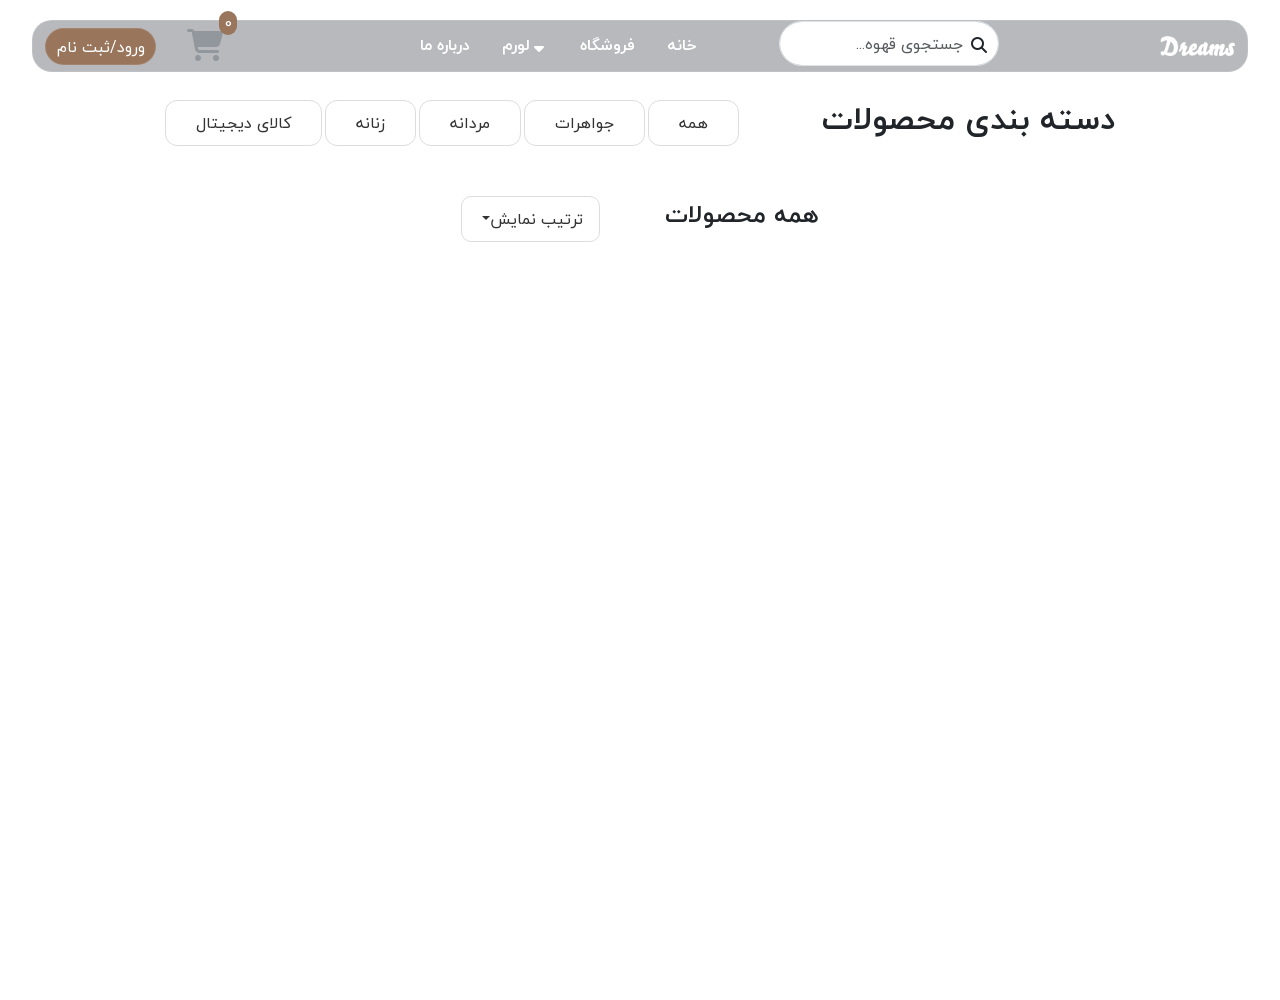
<file: allProduct.html>
<!DOCTYPE html>
<html lang="en">

<head>
    <meta charset="UTF-8">
    <meta name="viewport" content="width=device-width, initial-scale=1.0">
    <title>Document</title>
    <link href="./css/bootstrap.min.css" rel="stylesheet">
    
    <link href="./css/style.css" rel="stylesheet">
    <link href="./css/all.min.css" rel="stylesheet">
    <link href="./css/allProduct.css" rel="stylesheet">
    <link href="./css/responsive.css" rel="stylesheet">
    
</head>

<body>
    <header class="header">
        <div class="container-fluid">
            <div class="desktop-header">
                <div class="header-info">
                    <div class="logo">
                        <img src="./assets/image/logo.png">
                    </div>
                    <div class="search-box position-relative">
                        <i class="fa-solid fa-magnifying-glass position-absolute"></i>
                        <input type="search" id="search-input" class="form-control rounded-pill"
                            placeholder="جستجوی قهوه...">
                        <div id="search-result"></div>
                    </div>
                    <div class="menu-box">
                        <nav>
                            <ul class="menu">
                                <li><a href="index.html">
                                        <h6>خانه</h6>
                                    </a></li>
                                <li><a href="allProduct.html">
                                        <h6>فروشگاه</h6>
                                    </a></li>

                                <li class="dropdown ">
                                    <a href="#" class="align-items-center gap-1 d-flex flex-row-reverse">
                                        <h6>لورم</h6><i class="fa-solid fa-caret-down mb-1 me-1"></i>
                                    </a>
                                    <ul class="sub-menu">
                                        <li class="mx-5 pt-2"><a href="#">لورم</a></li>
                                        <li class="mx-5 pt-2"><a href="#">لورم</a></li>
                                        <li class="mx-5 pt-2"><a href="#">لورم</a></li>
                                    </ul>
                                </li>
                                <li><a href="index.html#about">
                                        <h6>درباره ما</h6>
                                    </a></li>
                            </ul>
                        </nav>

                    </div>
                    <div class="entrance">
                        <div class="shopping-icon">
                            <a href="./card.html">
                                <span class="cart-badge">0</span>
                                <i class="fa fa-shopping-cart fa-2x text-secondary text-opacity-50 mt-2"></i>
                            </a>
                        </div>
                        <div class="enter-btn">
                            <a href="./login.html">
                                <button class="btn-login text-white">ورود/ثبت نام</button>
                            </a>
                        </div>
                    </div>
                </div>
            </div>
        </div>
    </header>

    <section class="mobile-header">

        <div class="col-sm-6">
            <div class="search-box position-relative w-100">
                <i class="fa-solid fa-magnifying-glass position-absolute"></i>
                <input type="search" id="search-input-mobile" class="form-control rounded-pill"
                    placeholder="جستجو...">
                <div id="search-result"></div>
            </div>

        </div>
        <nav>
            <a><i class="fa-solid fa-user fa-2x"></i>کاربری</a>
            <div class="shopping-icon">
                <a href="./card.html"><i class="fa-solid fa-cart-shopping fa-2x"></i>سبد خرید</i>
                    <span class="cart-badge">0</span>
                </a>
            </div>
            <a href="./allProduct.html"><i class="fa-solid fa-bag-shopping fa-2x"></i>محصولات</a>
            <a href="./index.html"><i class="fa-solid fa-house fa-2x"></i>خانه</a>
        </nav>
    </section>
    
    
    <section id="categories">
        <div class="container category-wrap">
        <h2>دسته بندی محصولات</h2>
        <div class="category-list">
            <button class="category-btn" data-category="all">همه</button>
            <button class="category-btn" data-category="jewelery">جواهرات</button>
            <button class="category-btn" data-category="men's clothing">مردانه</button>
            <button class="category-btn" data-category="women's clothing">زنانه</button>
            <button class="category-btn" data-category="electronics">کالای دیجیتال</button>
        </div>
        </div>
    </section>

    <section id="product-filter">
        <div class="container wrap-filter">
                <div class="product-heading">
            <h4>همه محصولات</h4>
            <p class="product-count"></p>
        </div>
        <div class="filter-list">
            <div class="dropdown">
                <button class="filter-btn dropdown-toggle" type="button" data-bs-toggle="dropdown" aria-expanded="false">ترتیب نمایش</button>
                <ul class="dropdown-menu">

                    <li>
                        <button class="dropdown-item" type="button" data-sort="cheap">ارزانترین</button>
                    </li>
                    <li>
                        <button class="dropdown-item" type="button" data-sort="expensive">گرانترین</button>
                    </li>
                </ul>
            </div>
            </div>
        </div>
    </section>

    <section id="product-section">

        <div id="products-container" class="products-grid"></div>
    </section>












    <script src="./js/allProduct.js"></script>
    <script src="./js/samedata.js"></script>
    <script src="./js/bootstrap.bundle.min.js"></script>
</body>

</html>
</file>
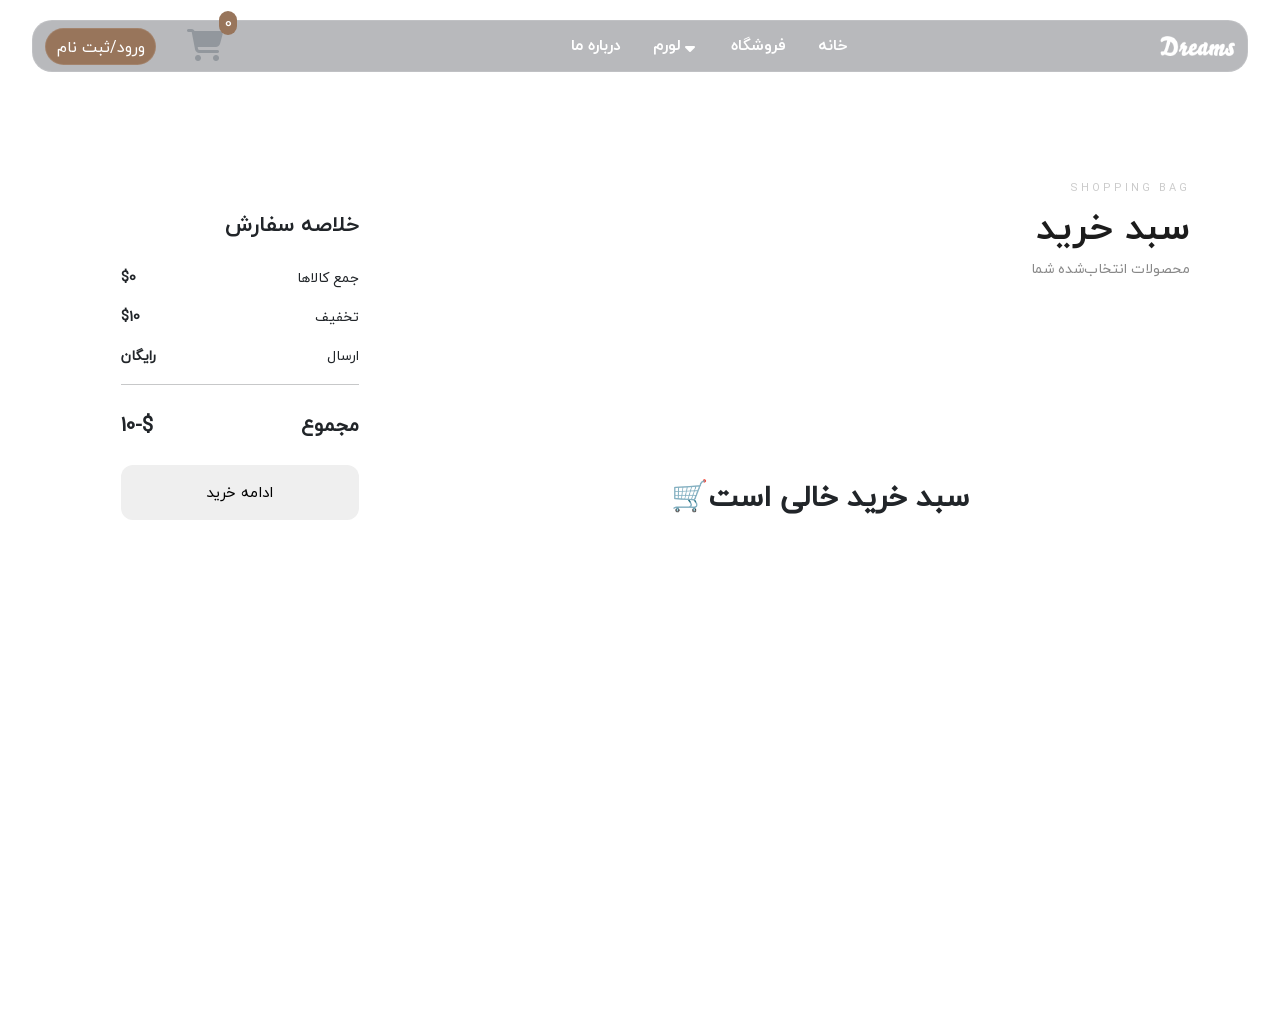
<file: card.html>
<!DOCTYPE html>
<html lang="en">

<head>
    <meta charset="UTF-8">
    <meta name="viewport" content="width=device-width, initial-scale=1.0">
    <title>card</title>
    <link href="./css/bootstrap.min.css" rel="stylesheet">
    <link href="./css/style.css" rel="stylesheet">
    <link href="./css/responsive.css" rel="stylesheet">
    <link href="./css/all.min.css" rel="stylesheet">
</head>

<body>

    <header class="header">
        <div class="container-fluid">
            <div class="desktop-header">
                <div class="header-info">
                    <div class="logo">
                        <img src="./assets/image/logo.png">
                    </div>
                    <div class="menu-box">
                        <nav>
                            <ul class="menu">
                                <li><a href="index.html">
                                        <h6>خانه</h6>
                                    </a></li>
                                <li><a href="allProduct.html">
                                        <h6>فروشگاه</h6>
                                    </a></li>

                                <li class="dropdown ">
                                    <a href="#" class="align-items-center gap-1 d-flex flex-row-reverse">
                                        <h6>لورم</h6><i class="fa-solid fa-caret-down mb-1 me-1"></i>
                                    </a>
                                    <ul class="sub-menu">
                                        <li class="mx-5 pt-2"><a href="#">لورم</a></li>
                                        <li class="mx-5 pt-2"><a href="#">لورم</a></li>
                                        <li class="mx-5 pt-2"><a href="#">لورم</a></li>
                                    </ul>
                                </li>
                                <li><a href="index.html#about">
                                        <h6>درباره ما</h6>
                                    </a></li>
                            </ul>
                        </nav>

                    </div>
                        <div class="entrance">
                            <div class="shopping-icon">
                                <a href="./card.html">
                                    <span class="cart-badge">0</span>
                                    <i class="fa fa-shopping-cart fa-2x text-secondary text-opacity-50 mt-2"></i>
                                </a>
                            </div>
                            <div class="enter-btn">
                                <a href="./login.html">
                                    <button class="btn-login text-white">ورود/ثبت نام</button>
                                </a>
                            </div>
                        </div>
                    </div>
                </div>
            </div>
    </header>

    <section class="mobile-header">
        <nav>
            <a href="./login.html"><i class="fa-solid fa-user fa-2x"></i>کاربری</i></a>
            <div class="shopping-icon">
            <a href="./card.html"><i class="fa-solid fa-cart-shopping fa-2x"></i>سبد خرید
            <span class="cart-badge">0</span>
            </a>
            </div>
            <a href="./allProduct.html"><i class="fa-solid fa-bag-shopping fa-2x"></i>محصولات</i></a>
            <a href="./index.html"><i class="fa-solid fa-house fa-2x"></i>خانه</i></a>
        </nav>

    </section>

    <section id="product">

        <div class="cart-content">
            <div class="cart-heading">
                <span>SHOPPING BAG</span>
                <h1>سبد خرید</h1>
                <p>محصولات انتخاب‌شده شما</p>
            </div>
            <div id="container-cart"></div>
        </div>

        <div class="order-summary">
            <h3>خلاصه سفارش</h3>
            <div class="summary-row">
                <span>جمع کالاها</span>
                <span id="subtotal">$145</span>
            </div>
            <div class="summary-row">
                <span>تخفیف</span>
                <span id="discount">$10</span>
            </div>
            <div class="summary-row">
                <span>ارسال</span>
                <span>رایگان</span>
            </div>
            <hr>
            <div class="summary-total">
                <span>مجموع</span>
                <span id="total-price">$135</span>
            </div>
            <button class="checkout-btn">ادامه خرید</button>
        </div>

    </section>

  
<button
    class="mobile-summary-btn"
    type="button"
    data-bs-toggle="offcanvas"
    data-bs-target="#mobileOrderSummary"
    aria-controls="mobileOrderSummary">

    مشاهده خلاصه سفارش
</button>

<div
    class="offcanvas offcanvas-bottom mobile-order-summary"
    tabindex="-1"
    id="mobileOrderSummary"
    aria-labelledby="mobileOrderSummaryLabel">

    <div class="offcanvas-header">
        <div class="offcanvas-handle"></div>
        <h5 class="offcanvas-title" id="mobileOrderSummaryLabel">
            خلاصه سفارش
        </h5>

        <button
            type="button"
            class="btn-close"
            data-bs-dismiss="offcanvas"
            aria-label="Close">
        </button>
    </div>

    <div class="offcanvas-body">

        <div class="summery-row">
            <span>جمع کالاها</span>
            <span id="subtotal-mobile"></span>
        </div>

        <div class="summery-row">
            <span>تخفیف</span>
            <span id="discount-mobile">-$10</span>
        </div>

        <div class="summery-row">
            <span>ارسال</span>
            <span>رایگان</span>
        </div>

        <hr>

        <div class="summery-total">
            <span>مجموع</span>
            <span id="total-price-mobile"></span>
        </div>

        <button class="checkout-btn">
            ادامه فرایند خرید
        </button>

    </div>
</div>
    
    <script src="./js/cart.js"></script>
    <script src="./js/samedata.js"></script>
    <script src="./js/bootstrap.bundle.min.js"></script>

</body>

</html>
</file>
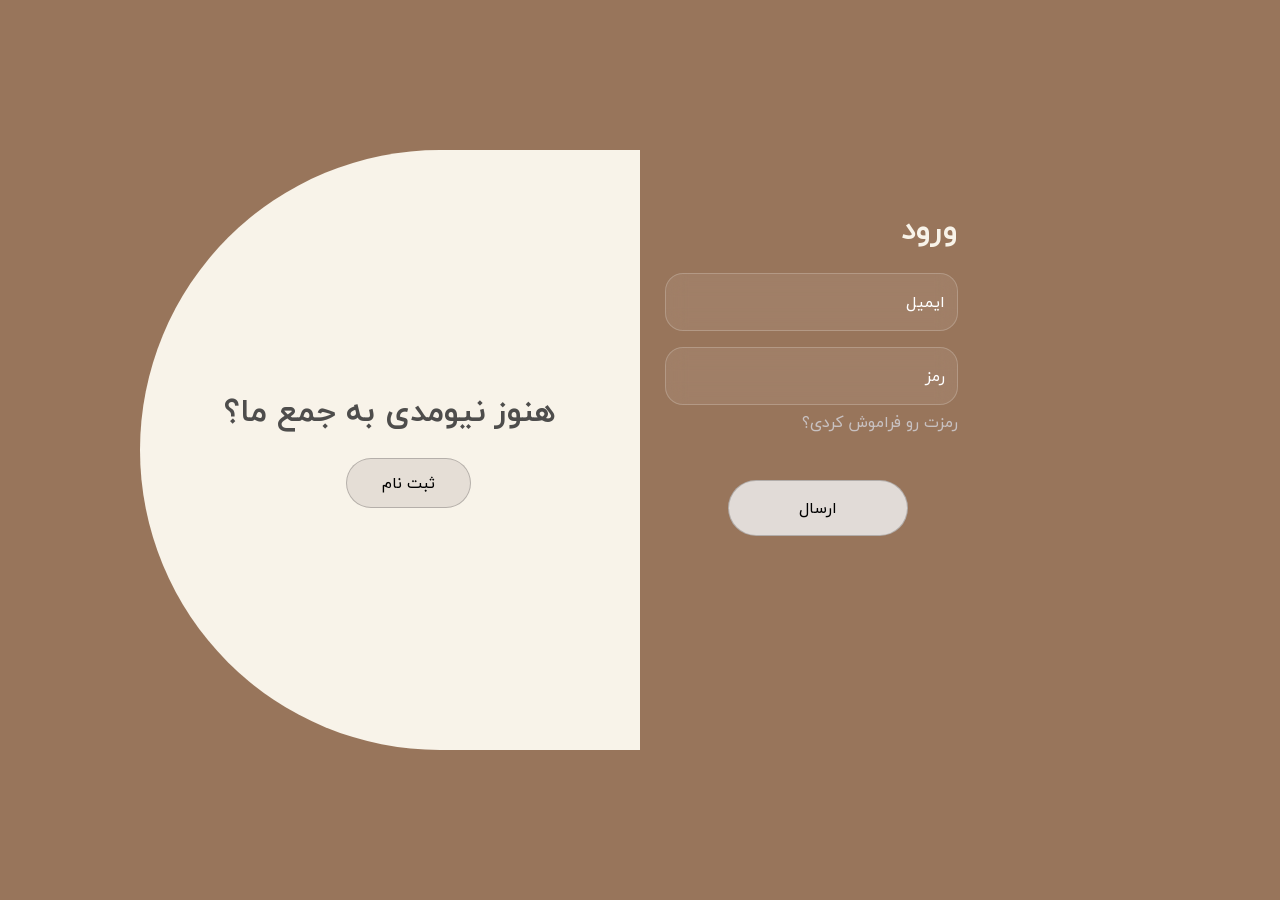
<file: login.html>
<!DOCTYPE html>
<html lang="en">

<head>
    <meta charset="UTF-8">
    <meta name="viewport" content="width=device-width, initial-scale=1.0">
    <title>Document</title>
    <link href="./css/bootstrap.min.css" rel="stylesheet">
    <link href="./css/login.css" rel="stylesheet">
    <link href="./css/all.min.css" rel="stylesheet">
    <link href="./css/responsive.css" rel="stylesheet">
</head>

<body>
    <section id="enter">
        <div class="container">

            <div class="wrapper">

                <div class="login-side">
                    <div class="login">
                        <h2>ورود</h2>
                        <form id="login-form" class="needs-validation" novalidate>
                            <div class="form-floating inputs-width">
                                <input type="email" class="form-control" id="login-email" name="login-email" placeholder="name@example.com"
                                    required>
                                <label for="login-email">ایمیل</label>
                                <div class="invalid-feedback">
                                    ایمیل رو وارد کن مشتی
                                </div>
                            </div>
                            <div class="form-floating inputs-width">
                                <input type="password" class="form-control" id="login-password" name="login-password" placeholder="Password"
                                    required>
                                <label for="login-password">رمز</label>
                                <div class="invalid-feedback">
                                    رمزو بزن
                                </div>
                                <a href="#">
                                    <p>رمزت رو فراموش کردی؟</p>
                                </a>
                            </div>
                            <button class="login-info-btn" type="submit">ارسال</button>
                            <div id="message-login"></div>
                        </form>
                    </div>
                </div>
                <form id="register-form" class="needs-validation" novalidate>
                    <div class="register-side">
                        <div class="register-panel">
                            <h2>ثبت نام</h2>

                            <div class="form-floating inputs-width">
                                <input type="email" class="form-control" id="register-email"
                                    placeholder="name@example.com" name="email" required>
                                <label for="register-email">ایمیل</label>
                                <div class="invalid-feedback">
                                    ایمیل رو وارد کن مشتی
                                </div>
                            </div>
                            <div class="form-floating inputs-width">
                                <input type="password" class="form-control" id="register-password"
                                    placeholder="Password" name="password" required>
                                <label for="register-password">رمز</label>
                                <div class="invalid-feedback">
                                    رمز رو وارد کن مشتی
                                </div>
                            </div>
                            <div class="form-floating inputs-width">
                                <input type="password" class="form-control" id="register-confirm-password"
                                    placeholder="Password" name="confirm" required>
                                <label for="register-confirm-password">تکرار رمز</label>
                                <div class="invalid-feedback">
                                    یبار دیگه رمزو بزن
                                </div>
                            </div>
                            <button class="register-info-btn" type="submit">ارسال</button>
                            <div id="message"></div>
                        </div>
                    </div>
                </form>
                <div class="curve ">
                    <div class="login-message">
                        <h2>میخوای وارد پنل بشی؟</h2>
                        <button class="login-btn">ورود</button>
                    </div>
                    <div class="signin-message">
                        <h2>هنوز نیومدی به جمع ما؟</h2>

                        <button class="register-btn">ثبت نام</button>
                    </div>
                </div>
            </div>
        </div>
    </section>


    <script src="./js/login.js"></script>
    <script src="./js/bootstrap.bundle.min.js"></script>
</body>

</html>
</file>
<file: css/style.css>
* {
  margin: 0;
  padding: 0;
  box-sizing: border-box;
}
:root {
  --lbrown: #98755b;
}

html,
body {
  height: 100%;
  font-family: sans-serif;
  line-height: 1.5;
  scroll-behavior: smooth;
}

a {
  text-decoration: none !important;
  color: inherit;
}

ul,
ol {
  list-style: none;
}

img {
  max-width: 100%;
  display: block;
}

button,
input,
textarea {
  font: inherit;
  border: none;
  outline: none;
}
@font-face {
  font-family: "b-yekan";
  src:
    url(../fonts/iranyekanwebregular.eot) format("eot"),
    url(../fonts/iranyekanwebregular.ttf) format("ttf"),
    url(../fonts/iranyekanwebregular.woff) format("woff");
}
@font-face {
  font-family: "b-yekan-bold";
  src:
    url(../fonts/iranyekanwebbold.eot) format("eot"),
    url(../fonts/iranyekanwebbold.ttf) format("ttf"),
    url(../fonts/iranyekanwebbold.woff) format("woff");
}
body {
  font-family: "b-yekan";
  direction: rtl;
}
h1,
h2,
h3,
h4,
h5,
h6 {
  font-family: "b-yekan-bold";
  font-weight: bold;
}
.menu {
  display: flex;
  margin-top: 15px;
}
.menu a {
  color: white;
  text-decoration: none;
}
.menu li {
  margin-left: 2rem;
}

.header {
  position: absolute;
  top: 20px;
  z-index: 100;
  background: rgba(20, 25, 35, 0.3);
  backdrop-filter: blur(15px);
  -webkit-backdrop-filter: blur(15px);
  border: 1px solid rgba(255, 255, 255, 0.12);
  border-radius: 20px;
  width: 80%;
  left: 8.5%;
  padding: 5px 10px;
}
.sub-menu {
  position: absolute;
  top: 100%;
  left: -44px;
  min-width: 100px;
  background: rgba(255, 255, 255, 0.08);
  backdrop-filter: blur(10px);
  -webkit-backdrop-filter: blur(10px);
  border: 1px solid rgba(255, 255, 255, 0.1);
  padding: 0;
  margin: 0;
  display: none;
  box-shadow: 0 5px 15px rgba(0, 0, 0, 0.1);
  z-index: 1000;
}

.logo img {
  width: 100%;
  max-width: 75px;
  height: auto;
  float: right;
  margin-top: 15px;
}
.logo {
  width: 13%;
}
.btn-login {
  background: var(--lbrown);
  width: 111px;
  height: 37px;
  border-radius: 30px;
  border: 1px solid rgba(255, 255, 255, 0.1);
  margin-top: 7px;
}

.dropdown:hover .sub-menu {
  display: block;
}

.mobile-header {
  display: none;
}

.menu-box {
  width: 33%;
  height: 50px;
}
.entrance {
  display: flex;
  gap: 31px;
}
.search-box i {
  margin-top: 16px;
  margin-right: 12px;
}
.search-box input {
  padding-right: 35px;
  height: 45px;
}

.carousel-item img {
  height: 28rem;
}
#carouselExample {
  margin-top: 119px;
}
#sort {
  margin-top: 50px;
}

.sort-group img {
  border-radius: 50px;
  width: 100%;
  max-width: 100px;
}
.sort-group {
  display: flex;
  flex-wrap: wrap;
  gap: 50px;
  justify-content: center;
}

.sort-item {
  text-align: center;
}
#offer {
  margin-top: 50px;
  padding: 30px 0;
  min-height: 400px;
}
.offer-box {
  background: var(--lbrown);
  border-radius: 25px;
  padding: 25px;
  min-height: 310px;
  display: flex;
  align-items: center;
}
.product-card {
  background: white;
  border-radius: 20px;
  padding: 15px;
  text-align: center;
  min-width: 214px;
  width: 100%;
}
#popular-product-list .skeleton-card {
  width: 100%;
  height: 270px;
}
#offer-product .skeleton-card {
  width: 100%;
  height: 270px;
}

.skeleton-card .product-card {
  height: 100%;
  padding: 15px;
}

.skeleton-img {
  display: block;
  width: 100%;
  height: 150px;
}

.skeleton-img .placeholder {
  display: block;
  width: 100%;
  height: 100%;
}

.skeleton-card .card-body {
  padding: 12px 0;
  text-align: start;
}

.skeleton-card .card-title {
  margin-bottom: 15px;
}

.skeleton-card .card-body > div {
  display: flex;
  justify-content: space-between;
  align-items: center;
  margin-top: 15px;
}

.skeleton-card .card-body > div .placeholder:first-child {
  width: 45px;
  height: 16px;
}

.skeleton-card .card-body > div .placeholder:last-child {
  width: 70px;
  height: 35px;
  border-radius: 20px;
}
.btn-add {
  background-color: var(--lbrown);
  border: 1px solid #b6b2b2;
  color: white;
}
.search-data img {
  width: 160px;
  height: 142px;
  padding: 10px;
}
.search-data {
  display: flex;
}
.search-information {
  display: flex;
  flex-direction: column;
}
.search-information p {
  color: white;
  font-size: 15px;
  width: 250px;
}
.product-card img {
  width: 150px;
  height: 150px;
  object-fit: contain;
}
#offer-product {
  display: flex;
  gap: 20px;
  width: 100%;
  overflow-x: auto;
}
.offer-info {
  width: 100%;
  max-width: 135px;
}
#offer-product::-webkit-scrollbar {
  display: none;
}
.product-card p {
  white-space: nowrap;
  overflow: hidden;
  text-overflow: ellipsis;
}
.mount-info {
  display: flex;
  justify-content: space-between;
  flex-direction: row-reverse;
  margin-top: 12px;
  align-items: center;
}
.card-body {
  white-space: nowrap;
  overflow: hidden;
  text-overflow: ellipsis;
}

.tab-picture {
  display: flex;
  justify-content: space-between;
}
.picture img {
  width: 300px;
  height: 200px;
  border-radius: 20px;
}
.minus,
.plus {
  width: 35px;
  height: 35px;
  font-size: 18px;
  font-weight: bold;
  border-radius: 10px;
  background: var(--lbrown);
  color: white;
  cursor: pointer;
}

.count {
  display: inline-flex;
  width: 20px;
  height: 45px;
  align-items: center;
  justify-content: center;
  font-size: 22px;
  font-weight: bold;
}
/* .product-action .btn-add{
    background-color: var(--lbrown);
    color: white;
    padding: 10px 33px;
} */
.price {
  white-space: nowrap;
  font-size: 23px;
}
.error-state {
  display: flex;
  align-items: center;
  gap: 7px;
  width: 100%;
  flex-direction: column;
}
.error-state span {
  font-size: 23px;
  color: white;
}
.error-state .btn-error {
  width: 122px;
  border-radius: 30px;
  background-color: white;
}
.search-box {
  width: 220px;
}
.header-info {
  display: flex;
  justify-content: space-between;
  align-content: center;
}
.empty p {
  font-size: 30px;
  font-weight: bolder;
}
.empty {
  display: flex;
  justify-content: center;
  padding-top: 20rem;
}
#product {
  min-height: 100vh;
  margin-top: 130px;
  padding: 50px 7%;
  display: grid;
  grid-template-columns: 1fr 1fr;
  gap: 60px;
  align-items: start;
}

.cart-content {
  width: 100%;
}
#search-result {
  position: absolute;
  top: 100%;
  right: 0;
  width: 550px;
  background-color: white;
  z-index: 1000;
  max-height: 400px;
  overflow-y: auto;
  box-shadow: 0 5px 15px rgba(0, 0, 0, 0.15);
}
#search-result-mobile,
#search-result {
  position: absolute;
  top: 100%;
  right: 0;
  left: 0;
  z-index: 999;
  max-height: 350px;
  overflow-y: auto;
  background: rgba(255, 255, 255, 0.95);
  backdrop-filter: blur(12px);
}

.cart-heading span {
  font-size: 12px;
  letter-spacing: 3px;
  opacity: 0.5;
}
.cart-shopping-list img {
  width: 150px;
  height: 150px;
  object-fit: contain;
}
.cart-heading h1 {
  margin-top: 10px;
  font-size: 42px;
}
.order-summary {
  padding: 30px;
  border: 1px solid rgba(255, 255, 255, 0.12);
  border-radius: 20px;
  position: sticky;
  min-width: 277px;
  margin: 0 auto;
  top: 30px;
}

.order-summary h3 {
  margin-bottom: 30px;
  font-size: 22px;
}
.summary-row {
  display: flex;
  justify-content: space-between;
  align-items: center;
  margin-bottom: 18px;
  font-size: 14px;
}

.summary-row span:last-child {
  font-weight: 600;
}
.summary-total {
  display: flex;
  justify-content: space-between;
  align-items: center;
  font-size: 20px;
  font-weight: 700;
  margin: 25px 0;
}
.checkout-btn {
  width: 100%;
  border: none;
  padding: 16px;
  border-radius: 12px;
  cursor: pointer;
  font-size: 15px;
  transition:
    transform 0.2s ease,
    opacity 0.2s ease;
}

.checkout-btn:hover {
  transform: translateY(-2px);
  opacity: 0.85;
}

.cart-shopping-list {
  width: 100%;
  display: flex;
  flex-direction: row;
  gap: 20px;
  margin-bottom: 16px;
  background: #ffffff;
  border: 1px solid #e8e5df;
  border-radius: 18px;
  transition:
    transform 0.25s ease,
    border-color 0.25s ease,
    box-shadow 0.25s ease;
}

.cart-shopping-list:hover {
  transform: translateY(-3px);
  border-color: #d6d1c8;
  box-shadow: 0 10px 30px rgba(0, 0, 0, 0.06);
}

.card-img-shopping {
  width: 120px;
  height: 120px;
  object-fit: contain;

  background: #f8f7f4;
  border-radius: 12px;
  padding: 10px;
}

.cart-shopping-list .card-text {
  flex: 1;
  color: #222;
  font-size: 15px;
  line-height: 1.8;
  margin: 0;
}

.cart-shopping-list .price {
  color: #222;
  font-size: 18px;
  font-weight: 700;
}

.cart-shopping-list .plus,
.cart-shopping-list .minus {
  width: 32px;
  height: 32px;
  border: 1px solid #dedad2;
  border-radius: 8px;
  background: #ffffff;
  color: #333;
  cursor: pointer;
  transition:
    background 0.2s ease,
    border-color 0.2s ease;
}

.cart-shopping-list .plus:hover,
.cart-shopping-list .minus:hover {
  background: #f4f2ee;
  border-color: #cfc9bf;
}
.cart-shopping-list .count {
  display: inline-block;
  min-width: 25px;
  text-align: center;
  color: #222;
}

.cart-shopping-list .delete {
  border: none;
  background: transparent;
  color: #999;
  cursor: pointer;
  transition:
    color 0.2s ease,
    transform 0.2s ease;
}

.cart-shopping-list .delete:hover {
  color: #333;
  transform: scale(1.08);
}
.cart-heading {
  margin-bottom: 35px;
}

.cart-heading span {
  display: block;
  margin-bottom: 8px;

  font-size: 11px;
  letter-spacing: 3px;
  color: #999;
}

.cart-heading h1 {
  margin: 0;
  font-size: 38px;
  font-weight: 700;
  color: #1c1c1c;
}

.cart-heading p {
  margin-top: 8px;
  color: #888;
  font-size: 14px;
}
.mobile-summary-btn {
  display: none;
}
.shopping-icon a {
  position: relative;
  display: inline-block;
}
.cart-badge {
  position: absolute;
  padding: 0 5px 0 5px;
  bottom: 29px;
  left: 32px;
  background: var(--lbrown);
  color: white;
  border-radius: 50px;
}
#popular-product {
  margin-top: 50px;
  margin-bottom: 50px;
}
#popular-product-list {
  display: grid;
  grid-template-columns: repeat(3, 1fr);
  gap: 24px;
}
.title-popular {
  display: flex;
  flex-direction: column;
  align-items: center;
}
#popular-product-list .product-card img {
  margin: 0 auto;
}

.banner-wrapper img {
  width: 100%;
  height: 100%;
  object-fit: cover;
  display: block;
  border-radius: 20px;
}
.banner-wrapper {
  display: grid;
  grid-template-columns: repeat(2, 1fr);
  gap: 15px;
}

.why-us {
  display: flex;
  align-items: center;
  gap: 70px;
  max-width: 1200px;
  margin: 100px auto;
  padding: 0 30px;
}

.why-us-image {
  flex: 1;
  height: 520px;
  overflow: hidden;
  border-radius: 25px;
}

.why-us-image img {
  width: 100%;
  height: 100%;
  object-fit: cover;
  display: block;
}

.why-us-content {
  flex: 1;
}

.section-label {
  display: inline-block;
  margin-bottom: 12px;

  font-size: 20px;
  font-weight: 600;
  color: var(--lbrown);
}

.why-us-content h2 {
  font-size: 36px;
  line-height: 1.4;
  margin-bottom: 18px;
  color: #222;
}

.why-us-description {
  max-width: 520px;
  color: #777;
  line-height: 2;
  margin-bottom: 40px;
}

.why-us-features {
  display: grid;
  grid-template-columns: repeat(2, 1fr);
  gap: 30px 25px;
}

.feature {
  position: relative;
}

.feature-icon {
  width: 48px;
  height: 48px;

  display: flex;
  align-items: center;
  justify-content: center;

  margin-bottom: 15px;

  border-radius: 14px;
  background-color: #f4eee9;
  color: var(--lbrown);

  font-size: 20px;
}

.feature h3 {
  font-size: 17px;
  margin-bottom: 8px;
  color: #222;
}

.feature p {
  font-size: 13px;
  line-height: 1.8;
  color: #888;
  margin: 0;
}

.feature {
  transition: transform 0.3s ease;
}

.feature:hover {
  transform: translateY(-5px);
}

.feature-icon {
  transition: all 0.3s ease;
}

.feature:hover .feature-icon {
  background-color: var(--lbrown);
  color: #fff;
}

.newsletter {
  max-width: 1100px;
  margin: 90px auto 0;
  padding: 55px 30px 121px;
  text-align: center;
  background-color: #f7f3ef;
  border-radius: 30px 30px 0 0;
}

.newsletter-content {
  max-width: 650px;
  margin: 0 auto;
}

.newsletter .section-label {
  color: var(--lbrown);
  margin-bottom: 10px;
}

.newsletter h2 {
  margin-bottom: 12px;
  font-size: 28px;
  font-weight: 600;
  color: #292929;
}

.newsletter p {
  max-width: 500px;
  margin: 0 auto 28px;
  font-size: 13px;
  line-height: 2;
  color: #888;
}

.newsletter-form {
  display: flex;
  max-width: 480px;
  margin: 0 auto;
  padding: 4px;
  background-color: #fff;
  border: 1px solid #e8e1db;
  border-radius: 10px;
}

.newsletter-form input {
  flex: 1;
  min-width: 0;
  padding: 12px 15px;
  border: none;
  outline: none;
  background: transparent;
  font-family: inherit;
  font-size: 13px;
  color: #333;
  direction: rtl;
}

.newsletter-form input::placeholder {
  color: #aaa;
}

.newsletter-form button {
  padding: 0 22px;
  border: none;
  border-radius: 7px;
  background-color: var(--lbrown);
  color: #fff;
  font-family: inherit;
  font-size: 13px;
  cursor: pointer;
  transition: 0.3s ease;
}

.newsletter-form button:hover {
  opacity: 0.85;
}

.footer {
  position: relative;
  margin-top: 0;
  padding-top: 20px;
  background-color: #3b2a23;
  color: #fff;
  direction: rtl;
}

.footer-wave {
  position: absolute;
  top: -90px;
  left: 0;
  width: 100%;
  height: 100px;
  overflow: hidden;
  line-height: 0;
}

.footer-wave svg {
  width: 100%;
  height: 100%;
  display: block;
}

.footer-wave path {
  fill: #3b2a23;
}

.footer-container {
  max-width: 1200px;
  margin: 0 auto;
  padding: 30px 30px 50px;
  display: grid;
  grid-template-columns: 1.5fr 1fr 1fr 1.2fr;
  gap: 50px;
}

.footer-brand {
  max-width: 280px;
}

.footer-logo {
  display: inline-block;
  margin-bottom: 15px;
  color: white;
  font-size: 26px;
  font-weight: 700;
  text-decoration: none;
}

.footer-brand > p {
  margin: 0;
  color: #888;
  font-size: 13px;
  line-height: 2;
}

.footer-socials {
  display: flex;
  gap: 10px;
  margin-top: 22px;
}

.footer-socials a {
  width: 36px;
  height: 36px;
  display: flex;
  align-items: center;
  justify-content: center;
  border-radius: 50%;
  background-color: #eee7e1;
  color: var(--lbrown);
  text-decoration: none;
  transition: 0.3s ease;
}

.footer-socials a:hover {
  background-color: var(--lbrown);
  color: #fff;
  transform: translateY(-3px);
}

.footer-column h3 {
  margin: 0 0 20px;
  color: #292929;
  font-size: 15px;
  font-weight: 600;
}

.footer-column ul {
  list-style: none;
  padding: 0;
  margin: 0;
}

.footer-column li {
  margin-bottom: 12px;
}

.footer-column a {
  color: #888;

  font-size: 13px;

  text-decoration: none;

  transition: 0.3s ease;
}

.footer-column li a:hover {
  color: var(--lbrown);

  padding-right: 4px;
}

.footer-contact p {
  display: flex;
  align-items: center;

  gap: 10px;

  margin: 0 0 14px;

  color: #888;

  font-size: 13px;
}

.footer-contact i {
  width: 18px;

  color: var(--lbrown);

  text-align: center;
}

.footer-bottom {
  max-width: 1140px;

  margin: 0 auto;

  padding: 20px 30px;

  display: flex;
  align-items: center;
  justify-content: space-between;

  border-top: 1px solid #e5ded8;

  color: #999;

  font-size: 11px;
}

.footer-bottom p {
  margin: 0;
}
</file>
<file: css/allProduct.css>
#categories {
  margin-top: 100px;
}
.category-list {
  display: flex;
  justify-content: space-between;
  gap: 3px;
}
.category-wrap {
  display: flex;
  flex-direction: row;
  align-items: center;
  justify-content: space-evenly;
}
.category-list button {
  padding: 10px 30px;
  border: 1px solid #ddd;
  border-radius: 12px;
  cursor: pointer;
  transition: 0.2s ease;
  background: #fff;
  color: #333;
}
.category-list button:hover {
  border-color: var(--lbrown);
  color: var(--lbrown);
}
.category-list button.active {
  background: var(--lbrown);
  color: #fff;
  border-color: var(--lbrown);
}
.wrap-filter {
  display: flex;
  gap: 51px;
  margin-top: 50px;
  justify-content: center;
  align-items: center;
}
.filter-btn {
  padding: 10px 16px;
  border: 1px solid #ddd;
  border-radius: 10px;
  background: #fff;
  color: #333;
}
.dropdown-menu {
  border: 1px solid #eee;
  border-radius: 12px;
  padding: 8px;
  box-shadow: 0 8px 25px rgba(0, 0, 0, 0.08);
}
.dropdown-item {
  border-radius: 8px;
  padding: 15px 12px;
  text-align: right;
}
.dropdown-item:hover {
  background: #f5f2ef;
  color: var(--lbrown);
}
#product-section {
  margin-top: 50px;
}
.products-grid {
  display: grid;
  grid-template-columns: repeat(4, 1fr);
  gap: 20px;
}
.product-heading {
  display: flex;
  justify-content: space-between;
  gap: 14px;
  align-items: center;
}
.product-heading p {
  font-size: 18px;
  font-weight: bold;
}

.filter-list {
  display: flex;
  align-items: center;
  gap: 20px;
}
.product-card {
  flex-direction: column;
  min-width: 174px;
  align-items: center;
  border: 1px solid #eee;
  box-shadow: 0 5px 15px rgba(0, 0, 0, 0.1);
}
.product-card:hover {
  transform: translateY(-3px);
  border-color: #d6d1c8;
  box-shadow: 0 10px 30px rgba(0, 0, 0, 0.06);
}
.title {
  max-width: 200px;
  margin: 0 auto;
}
.product-card img {
  margin: 0 auto;
}
</file>
<file: css/responsive.css>
@media (max-width: 540px) {
  .header {
    display: none;
  }
  .mobile-header nav {
    position: fixed;
    bottom: 15px;
    left: 50%;
    margin: 0 auto;
    transform: translateX(-50%);
    width: calc(100% - 30px);
    max-width: 361px;
    display: flex;
    flex-direction: row-reverse;
    justify-content: space-around;
    align-items: center;
    background: white;
    border-radius: 20px;
    padding: 12px 0;
    box-shadow: 0 5px 20px rgba(0, 0, 0, 0.15);
    z-index: 999;
  }
  .search-box i {
    margin-top: 27px;
    margin-right: 12px;
  }
  .search-box input {
    padding-right: 33px;
    height: 63px;
  }
  .search-box {
    margin-top: 23px;
    padding: 11px;
    position: relative !important;
  }
  #search-result {
    position: absolute;
    top: 100%;
    left: 0;
    right: 0;
    background-color: white;
    z-index: 1000;
    max-height: 300px;
    overflow-y: auto;
    box-shadow: 0 5px 15px rgba(0, 0, 0, 0.15);
  }
  .search-data img {
    width: 100px;
    height: 100px;
    padding: 10px;
  }
  .search-data {
    display: flex;
  }
  .mobile-header a {
    flex: 1;
    display: flex;
    flex-direction: column;
    align-items: center;
    justify-content: center;
    color: black;
  }
  nav a.active{
    color: var(--lbrown);
  }
  #container-cart {
    margin-top: 30px;
  }
  .mobile-header {
    display: block;
  }
  .hero {
    display: none;
  }
  .carousel {
    display: block;
  }
  .carousel-item img {
    border-radius: 50px;
    height: 180px;
    object-fit: cover;
  }
  #carouselExample {
    margin-top: 19px;
  }
  .sort-group img {
    border-radius: 50px;
    width: 100%;
    max-width: 70px;
  }
  .sort-group {
    display: flex;
    flex-wrap: wrap;
    gap: 30px;
  }

  .sort-group {
    overflow-x: auto;
    overflow-y: hidden;
    flex-wrap: nowrap;
  }

  .sort-item {
    flex: 0 0 auto;
  }
  .product-card {
    height: 270px;
    padding: 8px;
    text-align: center;
    min-width: 173px;
    display: flex;
    flex-direction: column;
    justify-content: space-between;
  }
  .price {
    font-size: 19px;
  }
  .product-card img {
    width: 150px;
    height: 110px;
    object-fit: contain;
  }
  .offer-box {
    display: flex;
    flex-direction: column;
    justify-content: space-around;
  }
  .offer-info img {
    max-width: 77px;
    width: 100%;
    max-height: 54px;
    height: 100%;
  }
  .offer-info {
    display: flex;
    align-items: center;
    justify-content: space-between;
    max-width: 100%;
    margin-bottom: 20px;
  }

  #offer-product {
    width: 100%;
    overflow-y: hidden;
  }

  .card-img-shopping {
    max-width: 85px;
  }
  .cart-shopping-list {
    width: 100%;
    padding: 23px;
    margin: 0 auto;
  }

  #enter {
    min-height: 100dvh;
    padding: 15px 0;
    background: #f7f5f2;
  }

  #enter .container {
    width: 92%;
    height: 90dvh;
    max-width: none;
    padding: 0;
    border-radius: 24px;
    overflow: hidden;
    box-shadow: 0 12px 35px rgba(0, 0, 0, 0.08);
  }

  #enter .wrapper {
    position: relative;
    width: 100%;
    height: 100%;
    overflow: hidden;
    background: #fff;
  }

  #enter .login-side,
  #enter .register-side {
    position: absolute;
    top: 0;
    right: 0;
    width: 100%;
    height: 72%;
  }

#enter .login-side {
    z-index: 2;
    pointer-events: auto;
}

#enter .register-side {
    z-index: 1;
    pointer-events: none;
}

#enter .wrapper.active .login-side {
    pointer-events: none;
}

#enter .wrapper.active .register-side {
    z-index: 2;
    pointer-events: auto;
}

  #enter .login,
  #enter .register-panel {
    position: absolute;
    top: 0;
    width: 100%;
    height: 100%;
    padding: 40px 25px 20px;
    margin: 0;
    background: #fff;
    overflow-y: auto;
    transition: opacity 0.5s ease, visibility 0.5s ease;
  }

  #enter .login {
    right: 0;
    opacity: 1;
    visibility: visible;
    pointer-events: auto;
  }

  #enter .register-panel {
    right: 0;
    opacity: 0;
    visibility: hidden;
    pointer-events: none;
  }

  #enter .wrapper.active .login {
    right: 0;
    opacity: 0;
    visibility: hidden;
    pointer-events: none;
  }

  #enter .wrapper.active .register-panel {
    right: 0;
    opacity: 1;
    visibility: visible;
    pointer-events: auto;
  }

  #enter .login h2,
  #enter .register-panel h2 {
    color: #2f2c29;
    font-size: 27px;
    margin-bottom: 25px;
  }

  #enter .inputs-width {
    width: 100%;
    margin-top: 14px;
  }

  #enter .form-control {
    width: 100%;
    height: 56px;
    background: #fff;
    color: #2f2c29;
    border: 1px solid #ddd8d2;
    border-radius: 12px;
    box-shadow: none;
    padding-right: 18px;
    pointer-events: auto;
  }

  #enter .form-control:focus {
    background: #fff;
    color: #2f2c29;
    border-color: #98755b;
    box-shadow: 0 0 0 3px rgba(152, 117, 91, 0.1);
  }

  #enter .form-floating > label {
    right: 0;
    color: #8a847e;
    background: transparent;
    pointer-events: none;
  }

  #enter .inputs-width p {
    color: #98755b;
    font-size: 13px;
    margin-top: 7px;
  }

  #enter .login-info-btn,
  #enter .register-info-btn {
    width: 100%;
    padding: 13px 20px;
    margin: 25px 0 10px;
    border-radius: 12px;
    background: #98755b;
    color: #fff;
    border: none;
    cursor: pointer;
    pointer-events: auto;
  }

  #enter .curve {
    position: absolute;
    left: 0;
    bottom: 0;
    top: auto;
    width: 100%;
    height: 28%;
    z-index: 10;
    background: #98755b;
    border-radius: 28px 28px 0 0;
    display: flex;
    align-items: center;
    justify-content: center;
    overflow: hidden;
    transform: none !important;
  }

  #enter .signin-message,
  #enter .login-message {
    position: absolute;
    width: 100%;
    text-align: center;
    padding: 10px 20px;
  }

  #enter .signin-message {
    display: block;
  }

  #enter .login-message {
    display: none;
  }

  #enter .wrapper.active .signin-message {
    display: none;
  }

  #enter .wrapper.active .login-message {
    display: block;
  }

  #enter .signin-message h2,
  #enter .login-message h2 {
    color: #fff;
    font-size: 16px;
    margin-bottom: 12px;
  }

  #enter .login-btn,
  #enter .register-btn {
    margin: 0;
    padding: 9px 28px;
    border-radius: 30px;
    background: #fff;
    color: #98755b;
    border: none;
    font-size: 14px;
    font-weight: bold;
    cursor: pointer;
    pointer-events: auto;
  }

  

  #message {
    margin-bottom: 30px;
  }
  .tab-picture {
    display: flex;

    justify-content: space-evenly;
    justify-content: center;
    flex-wrap: wrap;
    gap: 4px;
  }
  .picture img {
    width: 158px;
    height: 116px;
    border-radius: 20px;
  }
  .order-summary {
    display: none;
  }

  .mobile-summary-btn {
    display: block;
    position: fixed;
    bottom: 100px;
    left: 20px;
    right: 20px;
    width: calc(100% - 40px);
    padding: 14px;
    border: none;
    border-radius: 14px;
    background: #1c1c1c;
    color: white;
    font-size: 14px;
    font-weight: 600;
    z-index: 1020;
  }

  .mobile-order-summary {
    height: auto !important;
    min-height: 330px;
    border: none !important;
    border-radius: 28px 28px 0 0 !important;
    background: #fff;
    box-shadow: 0 -10px 35px rgba(0, 0, 0, 0.12);
  }

  .mobile-order-summary .offcanvas-header {
    padding: 22px 22px 15px;
    border-bottom: 1px solid #eeeeee;
  }
  .mobile-order-summary .offcanvas-title {
    font-size: 18px;
    font-weight: 700px;
  }
  .mobile-order-summary .offcanvas-body {
    padding: 20px 22px 30px;
  }
  .mobile-order-summary .summery-row {
    display: flex;
    justify-content: space-between;
    align-items: center;
    margin-bottom: 18px;
    font-size: 14px;
    color: #555;
  }
  .mobile-order-summary .summery-row span:last-child {
    font-weight: 600;
    color: #222;
  }
  .mobile-order-summary hr {
    margin: 8px 0 20px;
    border-color: #eeeeee;
  }
  .mobile-order-summary .summery-total {
    display: flex;
    justify-content: space-between;
    align-items: center;
    font-size: 17px;
    font-weight: 700;
    margin-bottom: 20px;
  }
  .mobile-order-summary .checkout-btn {
    width: 100%;
    border: none;
    border-radius: 14px;
    padding: 14px;
    font-size: 15px;
    font-weight: 600;
    background: #111;
    color: #fff;
    cursor: pointer;
    transition: 0.2s ease;
  }
  .mobile-order-summary .checkout-btn:hover {
    transform: translateY(-2px);
  }
  .offcanvas-header .btn-close {
    position: absolute;
    left: 22px;
  }
  .offcanvas-handle {
    position: absolute;
    top: 9px;
    left: 50%;
    transform: translateX(-50%);
    width: 42px;
    height: 4px;
    border-radius: 10px;
    background: #d6d6d6;
  }
  .cart-badge {
    bottom: 42px;
    left: 40px;
  }
  .desktop-description {
    display: none;
  }
  .mobile-description {
    display: block;
    border-top: 1px solid #eee;
    border-bottom: 1px solid #eee;
    padding: 16px 0;
    padding-bottom: 185px;
  }
  .mobile-description summary {
    display: flex;
    align-items: center;
    gap: 20px;
    cursor: pointer;
    font-size: 19px;
    font-weight: bold;
    list-style: none;
  }
  .mobile-description p {
    margin: 15px 0 0;
    color: #666;
    font-size: 14px;
    line-height: 2;
    width: 330px;
    padding-bottom: 100px;
    max-width: 100%;
  }
  #product-details {
    margin-top: 0 !important;
  }
  .product-details {
    display: flex;
    flex-direction: column;
    margin-bottom: 180px;
  }
  .product-image {
    width: 100%;
  }
  .product-image img {
    width: 100%;
    max-width: 100%;
    height: 300px;
    padding: 20px;
  }
  .information {
    flex-direction: column;
    align-items: flex-start;
    padding: 10px;
   
    margin-right: 0;
    width: 100%;
    gap: 25px;
  }
  .title {
    font-size: 17px;
    overflow-wrap: anywhere;
    width: 168px;
    margin-top: 20px;
  }
  .divider-line {
    max-width: none;
  }
  .rate {
    display: flex !important;
    justify-content: space-between;
    gap: 12px;

    font-size: 18px;
    color: #555;
    align-items: center;
    max-width: 100%;
    width: 300px;
  }
  .rate span:first-child {
    font-size: bold;
    color: #222;
  }
  .product-bottom {
    display: flex;
    gap: 0;
    align-items: center;
    justify-content: space-between;
    gap: 15px;
    position: fixed;
    right: 0;
    left: 0;
    bottom: 100px;
    z-index: 999;
    padding: 12px 16px;
    background: #fff;
    border-top: 1px solid #eee;
    box-shadow: 0 -5px 20px rgba(0, 0, 0, 0.08);
  }
  .breadcrumb {
    margin-top: 11px;
  }

  .products-grid {
    display: grid;
    grid-template-columns: repeat(2, 1fr);
    gap: 12px;
    padding-bottom: 100px;
  }
  #categories {
    margin-top: 0;
  }
  .category-wrap h2 {
    display: none;
  }
  .category-list {
    width: 100%;
    overflow-x: auto;
    justify-content: flex-start;
    flex-wrap: nowrap;
    gap: 8px;
    padding-bottom: 5px;
  }

  .category-list button {
    flex-shrink: 0;
    padding: 8px 23px;
  }

  .minus,
  .plus {
    width: 25px;
    height: 32px;
    font-size: 17px;
  }
  .mount-info {
    gap: 25px;
  }
  #product-section {
    margin-bottom: 100px;
  }
  .quantity-control {
    display: flex;
    gap: 4px;
    align-items: center;
  }
  #product {
    padding-bottom: 160px;
    margin-top: 0;
    display: block;
    padding: 0;
  }

  .cart-shopping-list .card-text {
    display: -webkit-box;
    -webkit-box-orient: vertical;
    margin-bottom: 33px;
    overflow: hidden;
  }

  #search-result-mobile {
    width: 100%;
    max-height: 350px;
    overflow-y: auto;
  }

  #search-result-mobile .cart-shopping-list {
    width: 100%;
    min-width: 0;
    display: flex;
    flex-direction: row;
    align-items: center;
    gap: 10px;
    padding: 8px;
    margin-bottom: 8px;
    border-radius: 12px;
  }

  #search-result-mobile .card-img-shopping,
  #search-result-mobile img {
    width: 90px;
    height: 95px;
    flex-shrink: 0;
    object-fit: contain;
  }

  #search-result-mobile .card-body {
    min-width: 0;
    padding: 5px;
    flex: 1;
  }

  #search-result-mobile .card-text {
    font-size: 13px;
    line-height: 1.5;
    margin: 0 0 5px;

    white-space: nowrap;
    overflow: hidden;
    text-overflow: ellipsis;
  }

  #search-result-mobile .price {
    font-size: 14px;
    white-space: nowrap;
  }
  #popular-product-list {
    grid-template-columns: repeat(2, 1fr);
    gap: 16px;
  }
  #popular-product-list .product-card {
    margin-bottom: 80px;
    min-width: 0;
  }
  .banner-wrapper img {
    width: 100%;
    height: 100%;
    object-fit: cover;
    display: block;
    border-radius: 20px;
  }
  #banner {
    margin-bottom: 100px;
  }
  .banner-wrapper {
    display: grid;
    grid-template-columns: 1fr;
    gap: 24px;
  }
  .why-us {
    margin-top: 50px;
    display: flex;
    flex-direction: column;
  }

  .why-us-image {
    height: 280px;
  }

  .why-us-content h2 {
    font-size: 24px;
  }

  .why-us-features {
    gap: 25px 12px;
  }

  .newsletter {
    margin-top: 60px;
    margin-left: 20px;
    margin-right: 20px;
    padding: 45px 20px 55px;
    border-radius: 24px 24px 0 0;
  }

  .newsletter h2 {
    font-size: 24px;
  }

  .newsletter p {
    font-size: 12px;
  }

  .newsletter-form {
    flex-direction: column;
    gap: 7px;
    padding: 5px;
  }

  .newsletter-form input {
    width: 100%;
    padding: 13px;
  }

  .newsletter-form button {
    width: 100%;
    height: 42px;
  }

  .footer-container {
    grid-template-columns: 1fr 1fr;
    gap: 0;
    padding-left: 20px;
    padding-right: 20px;
  }

  .footer-socials {
    margin-top: 18px;
  }

  .footer-socials a {
    width: 34px;
    height: 34px;
  }
  .footer {
    padding-bottom: 85px;
  }

  .footer-wave {
    top: -40px;
    height: 45px;
  }

  .footer-wave svg {
    width: 100%;
    height: 45px;
  }
}
@media (min-width: 541px) and (max-width: 1023px) {
  .sort-group {
    overflow-x: auto;
    overflow-y: hidden;
    flex-wrap: nowrap;
  }
  .header {
    width: auto;
    left: 2.5%;
    right: 2.5%;
    padding: 0;
  }
  .menu-box {
    width: 41%;
  }

  #enter .login {
    transform: translateX(50px);
  }
  .sort-item {
    flex: 0 0 auto;
  }
  #enter .login-side,
  #enter .register-side {
    min-width: 376px;
  }
  #enter .container {
    width: 95%;
    height: 550px;
  }
  .picture img {
    width: 169px;
    height: 184px;
  }
  #enter .login #enter .register-panel {
    padding: 40px;
  }

  #enter .inputs-width {
    width: 250px;
  }
  .btn-login {
    margin-right: -21px;
  }
  .tab-picture {
    flex-wrap: nowrap;
  }
  .search-box {
    width: 128px;
  }
  .menu li {
    margin-left: 1rem;
  }

  .products-grid {
    display: grid;
    grid-template-columns: repeat(3, 1fr);
  }
  #product {
    grid-template-columns: minmax(0, 1fr) 300px;
  }
  .why-us {
    gap: 40px;
    margin: 70px auto;
    padding: 0 20px;
  }

  .why-us-image {
    width: 100%;
    height: 490px;
  }

  .why-us-content {
    width: 100%;
  }

  .why-us-content h2 {
    font-size: 27px;
  }

  .why-us-description {
    font-size: 14px;
    margin-bottom: 30px;
  }

  .why-us-features {
    grid-template-columns: 1fr 1fr;
    gap: 30px 15px;
  }

  .feature h3 {
    font-size: 15px;
  }

  .feature p {
    font-size: 12px;
  }
}
@media (min-width: 1024px) and (max-width: 1366px) {
  .hero {
    height: 65vh;
  }
  .empty {
    padding-top: 10rem;
  }

  #product {
    min-height: 100vh;
    margin-top: 130px;
    padding: 50px 7%;
    display: grid;
    grid-template-columns: minmax(0, 1fr) 300px;
    gap: 60px;
    align-items: start;
  }
  .order-summary {
    width: 100%;
    max-width: 300px;
  }

  .header {
    width: auto;
    left: 2.5%;
    right: 2.5%;
    padding: 0;
  }
}
</file>
<file: css/login.css>
* {
  margin: 0;
  padding: 0;
  box-sizing: border-box;
}
:root {
  --lbrown: #98755b;
}

html,
body {
  height: 100%;
  font-family: sans-serif;
  line-height: 1.5;
}

a {
  text-decoration: none !important;
  color: inherit;
}

ul,
ol {
  list-style: none;
}

img {
  max-width: 100%;
  display: block;
}

button,
input,
textarea {
  font: inherit;
  border: none;
  outline: none;
}
@font-face {
  font-family: "b-yekan";
  src:
    url(../fonts/iranyekanwebregular.eot) format("eot"),
    url(../fonts/iranyekanwebregular.ttf) format("ttf"),
    url(../fonts/iranyekanwebregular.woff) format("woff");
}
@font-face {
  font-family: "b-yekan-bold";
  src:
    url(../fonts/iranyekanwebbold.eot) format("eot"),
    url(../fonts/iranyekanwebbold.ttf) format("ttf"),
    url(../fonts/iranyekanwebbold.woff) format("woff");
}
body {
  font-family: "b-yekan";
  direction: rtl;
  min-height: 100vh;
  background-color: #98755b;
}
h1,
h2,
h3,
h4,
h5,
h6 {
  font-family: "b-yekan-bold";
  font-weight: bold;
}
#enter{
  min-height: 100vh;
  display: flex;
  align-items: center;
  justify-content: center;
}
.container{
  height: 600px;
  width: 90%;
  max-width: 1000px;
  display: flex;
  padding: 0;
  overflow: hidden;
  border-radius: 35px;
}
.login{
    width: 50%;
    padding: 60px;
    height: 100%;
    margin-left: 65px;

}
.login h2,
.register-panel h2{
  color: #f8f3e9;
  font-size: 32px;
  margin-bottom: 25px;
}

.login-message h2,
.signin-message h2,h3{
  color: #4e4d4c;
}
.inputs-width{
  width: 293px;
  margin-top: 1rem;
 
}

.register-panel{
  width: 100%;
  height: 100%;
  padding-top: 40px;
  padding-right: 89px;
  transform: translateX(-100%);
  opacity: 0;
}
.form-control{
  background: rgba(255, 255, 255, 0.08);
  border: 1px solid rgba(255, 255, 255, 0.2);
  border-radius: 18px;
  color: #f8f3e9;
  height: 60px;
  padding-right: 20px;
  backdrop-filter: blur(10px);
}
.form-control:focus{
  background: rgba(255, 255, 255, 0.12);
  border-color: #98755b;
  box-shadow: 0 0 15px rgba(152, 117, 91, 0.35);
  color: #f8f3e9;

}
.form-floating>label{
  right: 0;
  color: white;
  left: auto;
  transform-origin: right top;
}
.login-btn,
.register-btn{
  padding: 12px 35px;
  margin-top: 20px;
  border-radius: 30px;
  margin-right: 85px;
  color: black;
  background: rgba(156, 139, 139, 0.2);
  border: 1px solid rgba(70, 67, 67, 0.3);
}
.login-info-btn,
.register-info-btn{
  padding: 15px 70px;
  border-radius: 30px;
  margin: 30px 50px 10px 0;
  background-color: #e1dbd7;
  border: 1px solid rgba(70, 67, 67, 0.3);
}
.wrapper{
  display: flex;
  width: 100%;
  height: 100%;
  position: relative;
}
.login,
.register-panel{
  transition: 0.8s ease;
}
.login{
  transform: translateX(0);
  opacity: 1;
}
.inputs-width p{
  color: rgb(200, 193, 193);
  margin-top: 5px;
}

.login-side,
.register-side  {
  width: 100%;
  height: 100%;
}
.login-message{
  display: none;
}

.register-side,
.login-side {
  display: flex;
  justify-content: center;
  align-items: center;
}
.signin-message,
.login-message{
  position: relative; 
}
.curve{
  position: absolute;
  top: 0;
  left: 0;
  width: 50%;
  height: 100%;
  border-radius:300px 0 0 300px;
  background-color: #f8f3e9;
  transition: .8s ease;
  display: flex;
  justify-content: center;
  align-items: center;
}

.wrapper.active .login-message{
  display: block;
}
.wrapper.active .signin-message{
  display: none;
}
.wrapper.active .login{
  transform: translateX(100%);
  opacity: 0;
}
.wrapper.active .register-panel{
  transform: translateX(0);
  opacity: 1;
}
.wrapper.active .curve{
  transform: translateX(400px);
  border-radius: 0 300px 300px 0;
 }
.form-control.is-invalid, .was-validated .form-control:invalid{
  background-position: left calc(.375em + .1875rem) center;
}
.form-control.is-valid, .was-validated .form-control:valid{
  background-position: left calc(.375em + .1875rem) center;

}
</file>
